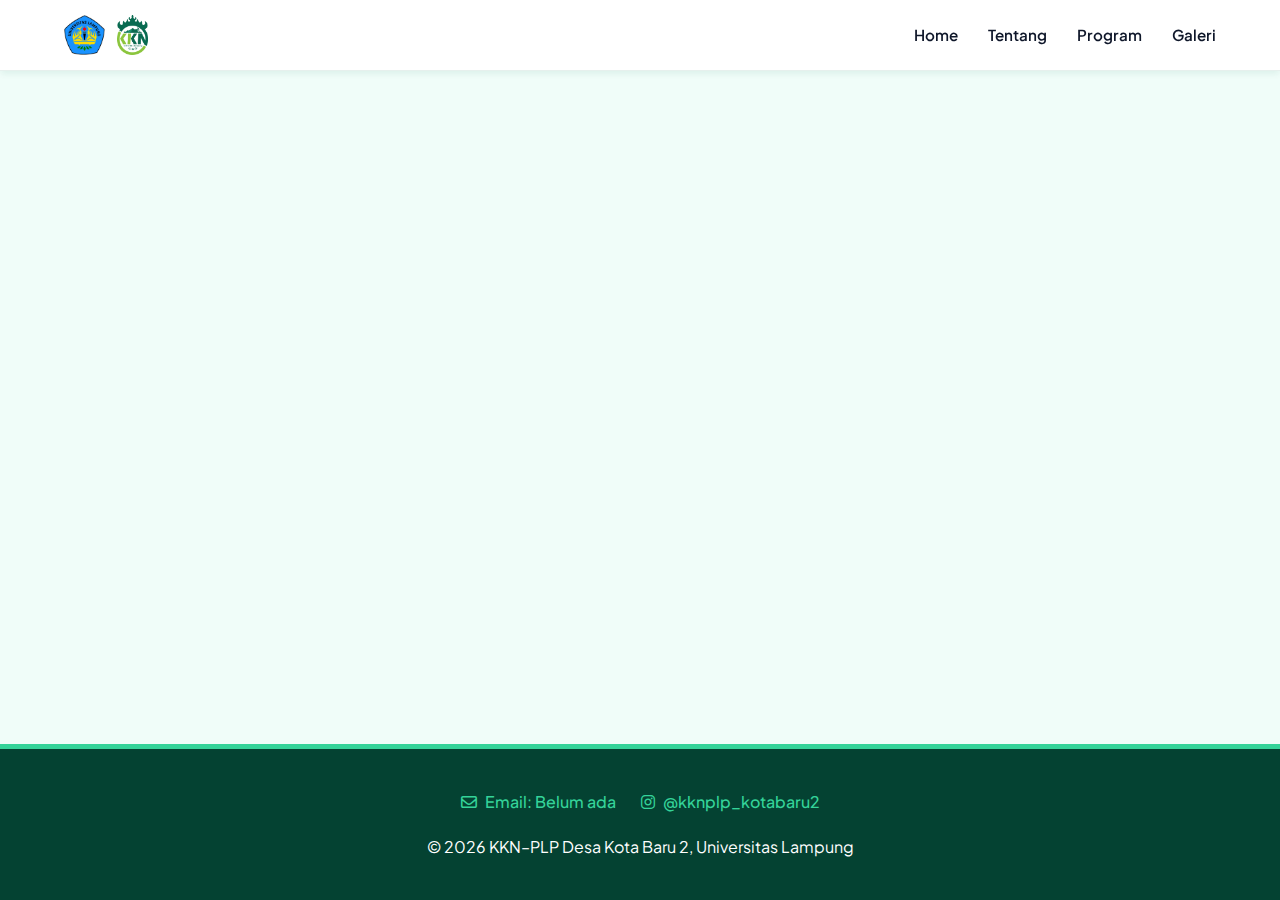
<file: galeri.html>
<!DOCTYPE html>
<html lang="id">
<head>
  <meta charset="UTF-8">
  <meta name="viewport" content="width=device-width, initial-scale=1.0">
  <title>Galeri</title>
  
  <link rel="stylesheet" href="https://cdnjs.cloudflare.com/ajax/libs/font-awesome/6.5.1/css/all.min.css">
  
  <link rel="stylesheet" href="css/style.css?v=1.0">
</head>
<body>

<nav class="navbar">
  <div class="nav-left">
    <img src="img/logo-unila.png" class="logo" alt="Logo Unila">
    <img src="img/logo-kkn.png" class="logo" alt="Logo KKN">
  </div>
  
  <ul class="nav-menu">
    <li><a href="index.html">Home</a></li>
    <li><a href="tentang.html">Tentang</a></li>
    <li><a href="proker.html">Program</a></li>
    <li><a href="galeri.html">Galeri</a></li>
  </ul>

  <div class="hamburger">
    <i class="fa-solid fa-bars"></i>
  </div>
</nav>

<section class="page fade-in">
  <h2>Galeri Kegiatan</h2>
  <div id="gallery" class="gallery-grid"></div>
</section>

<footer>
  <div class="footer-contact">
    <a href="#">
      <i class="fa-regular fa-envelope"></i> Email: Belum ada
    </a>
    
    <a href="https://www.instagram.com/kknplp.kotabaru2?utm_source=ig_web_button_share_sheet&igsh=ZDNlZDc0MzIxNw==" target="_blank">
      <i class="fa-brands fa-instagram"></i> @kknplp_kotabaru2
    </a>
  </div>
  <p>© 2026 KKN–PLP Desa Kota Baru 2, Universitas Lampung</p>
</footer>

<script src="js/script.js"></script>

<script>
  const hamburger = document.querySelector('.hamburger');
  const navMenu = document.querySelector('.nav-menu');
  const icon = hamburger ? hamburger.querySelector('i') : null;

  if (hamburger && navMenu && icon) {
    hamburger.addEventListener('click', () => {
      navMenu.classList.toggle('active');
      hamburger.classList.toggle('active');

      if (navMenu.classList.contains('active')) {
        icon.classList.remove('fa-bars');
        icon.classList.add('fa-xmark');
      } else {
        icon.classList.remove('fa-xmark');
        icon.classList.add('fa-bars');
      }
    });

    document.querySelectorAll('.nav-menu a').forEach(link => {
      link.addEventListener('click', () => {
        navMenu.classList.remove('active');
        hamburger.classList.remove('active');
        icon.classList.remove('fa-xmark');
        icon.classList.add('fa-bars');
      });
    });
  }
</script>

</body>
</html>
</file>
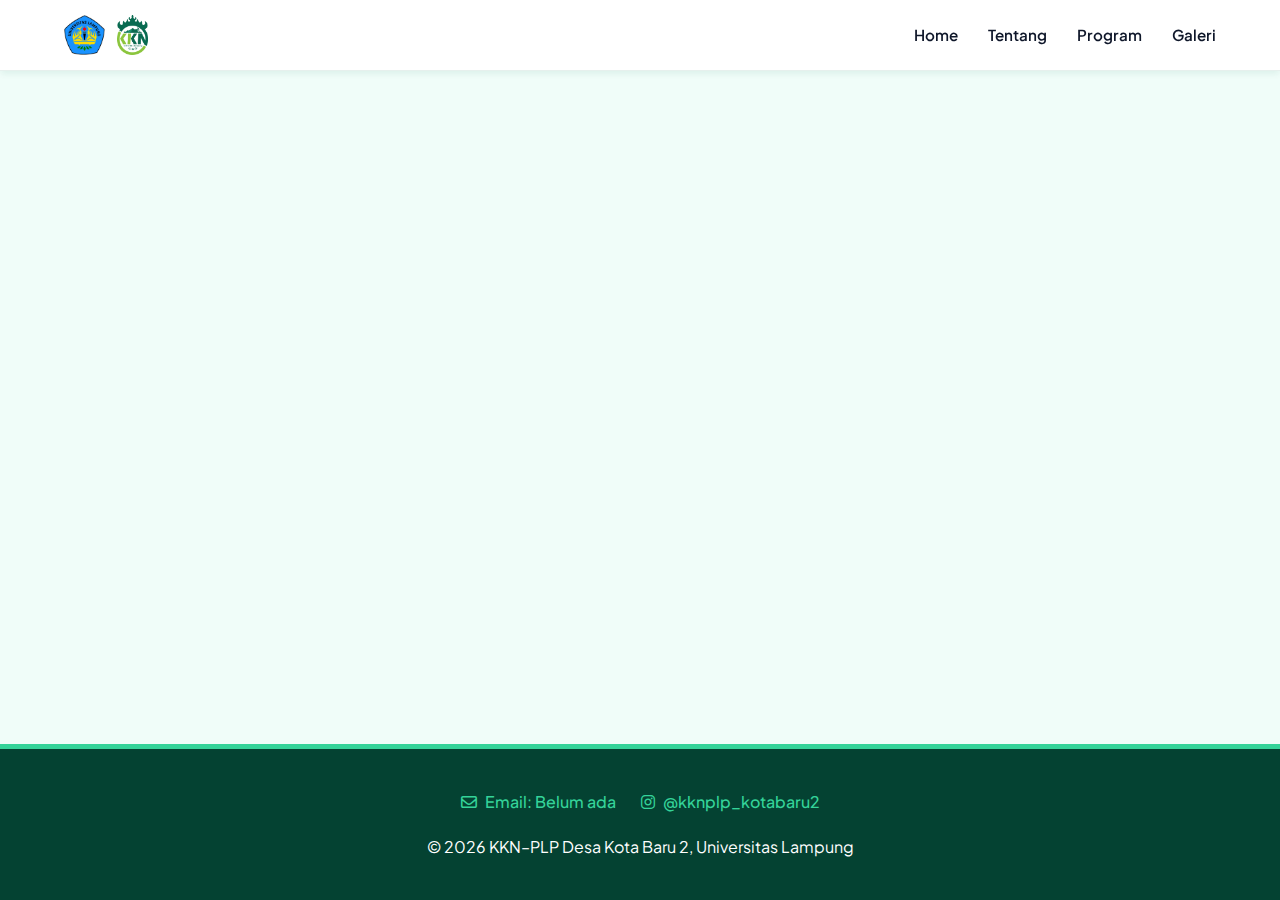
<file: kontak.html>
<!DOCTYPE html>
<html lang="id">
<head>
  <meta charset="UTF-8">
  <meta name="viewport" content="width=device-width, initial-scale=1.0">
  <title>Kontak</title>
  
  <link rel="stylesheet" href="https://cdnjs.cloudflare.com/ajax/libs/font-awesome/6.5.1/css/all.min.css">
  
  <link rel="stylesheet" href="css/style.css">
</head>
<body>

<nav class="navbar">
  <div class="nav-left">
    <img src="img/logo-unila.png" class="logo" alt="Logo Unila">
    <img src="img/logo-kkn.png" class="logo" alt="Logo KKN">
  </div>
  
  <ul class="nav-menu">
    <li><a href="index.html">Home</a></li>
    <li><a href="tentang.html">Tentang</a></li>
    <li><a href="proker.html">Program</a></li>
    <li><a href="galeri.html">Galeri</a></li>
    </ul>

  <div class="hamburger">
    <i class="fa-solid fa-bars"></i>
  </div>
</nav>

<section class="page fade-in">
  <h2>Hubungi Kami</h2>
  <div class="card" style="text-align: center;">
    <p>Silakan hubungi kami melalui saluran berikut:</p>
    <br>
    <p>
      <i class="fa-regular fa-envelope" style="color: var(--primary-color); font-size: 1.5rem;"></i><br>
      <strong>Email:</strong><br>
      Belum ada
    </p>
    <br>
    <p>
      <i class="fa-brands fa-instagram" style="color: var(--primary-color); font-size: 1.5rem;"></i><br>
      <strong>Instagram:</strong><br>
      <a href="https://www.instagram.com/kknplp.kotabaru2" target="_blank" style="color: var(--text-main); text-decoration: none;">
        @kknplp_kotabaru2
      </a>
    </p>
  </div>
</section>

<footer>
  <div class="footer-contact">
    <a href="#">
      <i class="fa-regular fa-envelope"></i> Email: Belum ada
    </a>
    
    <a href="https://www.instagram.com/kknplp.kotabaru2?utm_source=ig_web_button_share_sheet&igsh=ZDNlZDc0MzIxNw==" target="_blank">
      <i class="fa-brands fa-instagram"></i> @kknplp_kotabaru2
    </a>
  </div>
  <p>© 2026 KKN–PLP Desa Kota Baru 2, Universitas Lampung</p>
</footer>

<script>
  const hamburger = document.querySelector('.hamburger');
  const navMenu = document.querySelector('.nav-menu');
  const icon = hamburger ? hamburger.querySelector('i') : null;

  if (hamburger && navMenu && icon) {
    hamburger.addEventListener('click', () => {
      navMenu.classList.toggle('active');
      hamburger.classList.toggle('active');

      if (navMenu.classList.contains('active')) {
        icon.classList.remove('fa-bars');
        icon.classList.add('fa-xmark');
      } else {
        icon.classList.remove('fa-xmark');
        icon.classList.add('fa-bars');
      }
    });

    document.querySelectorAll('.nav-menu a').forEach(link => {
      link.addEventListener('click', () => {
        navMenu.classList.remove('active');
        hamburger.classList.remove('active');
        icon.classList.remove('fa-xmark');
        icon.classList.add('fa-bars');
      });
    });
  }
</script>

</body>
</html>
</file>
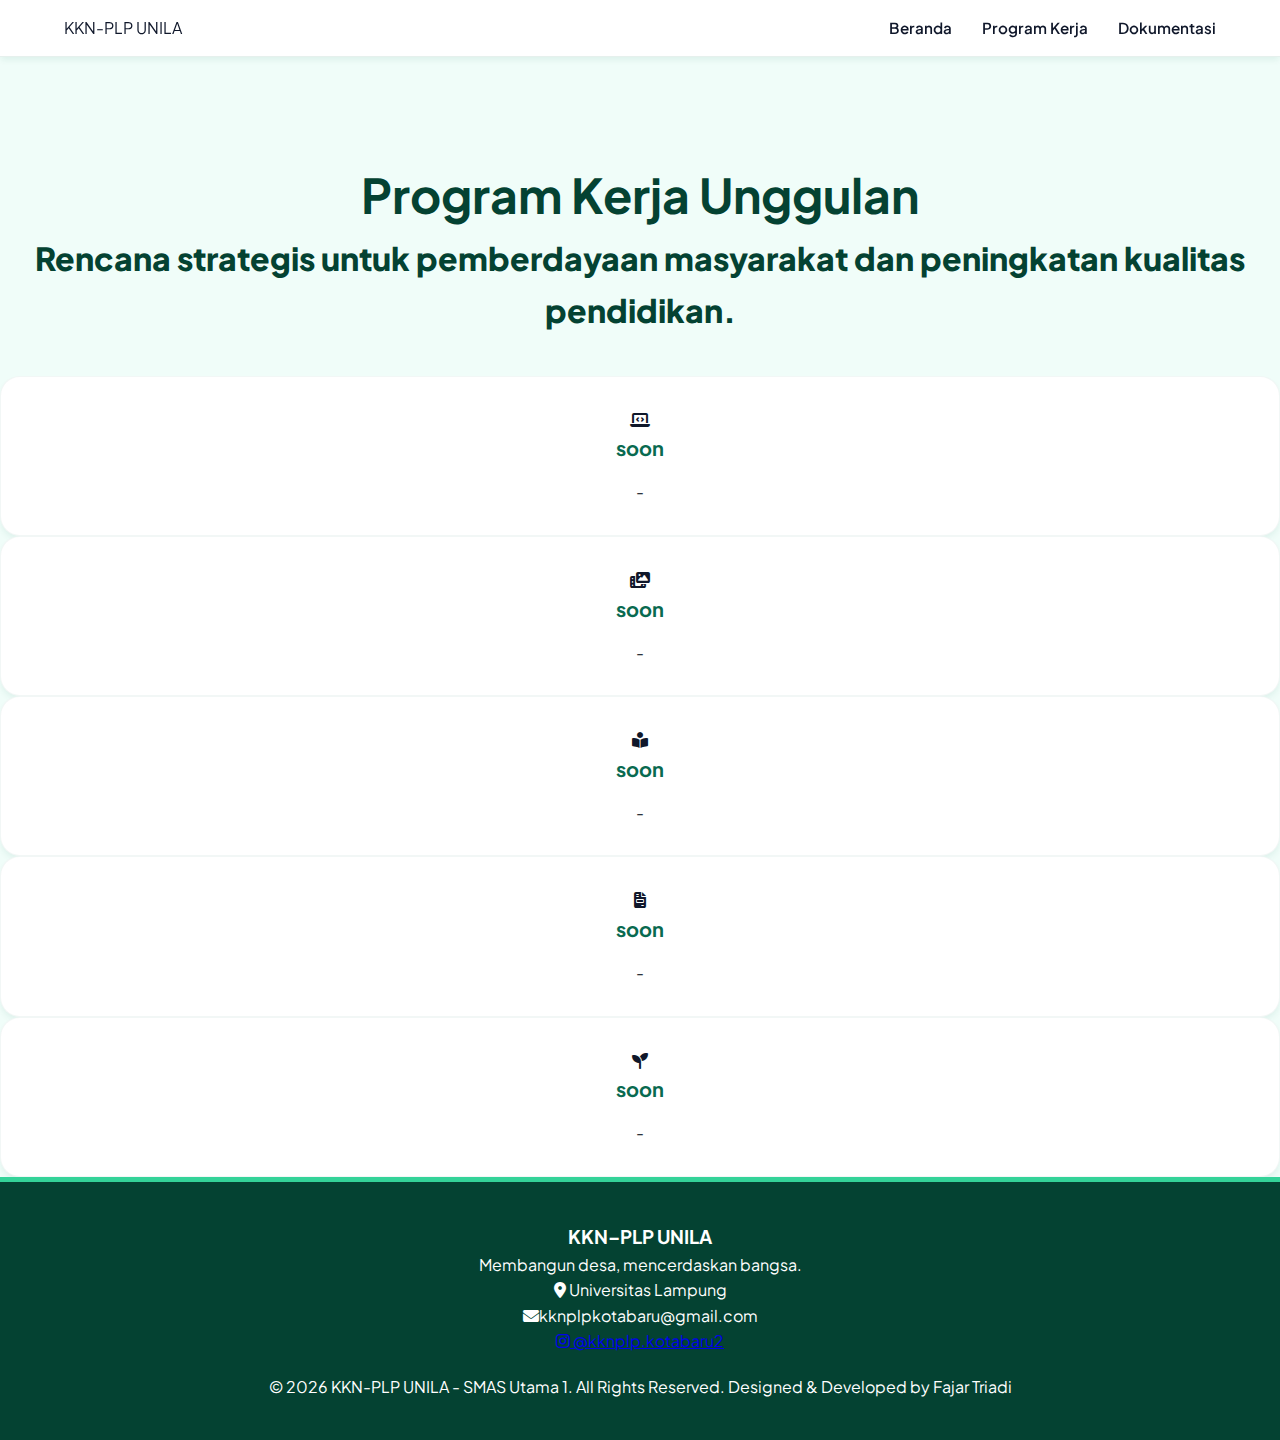
<file: proker.html>
<!DOCTYPE html>
<html lang="id">
<head>
  <meta charset="UTF-8">
  <meta name="viewport" content="width=device-width, initial-scale=1.0">
  <title>Program Kerja | KKN–PLP UNILA</title>
  <link rel="stylesheet" href="https://cdnjs.cloudflare.com/ajax/libs/font-awesome/6.5.1/css/all.min.css">
 <link rel="stylesheet" href="css/style.css?v=1.1">
</head>
<body>

  <nav class="navbar">
    <div class="nav-brand">KKN-PLP <span>UNILA</span></div>
    <ul class="nav-menu">
      <li><a href="index.html" class="nav-link">Beranda</a></li>
      <li><a href="proker.html" class="nav-link active">Program Kerja</a></li>
      <li><a href="dokumentasi.html" class="nav-link">Dokumentasi</a></li>
    </ul>
    <div class="hamburger"><i class="fa-solid fa-bars"></i></div>
  </nav>

  <div style="height: 100px; background: var(--bg-light);"></div> <section class="container">
    <div class="section-title reveal">
      <h2>Program Kerja Unggulan</h2>
      <p>Rencana strategis untuk pemberdayaan masyarakat dan peningkatan kualitas pendidikan.</p>
    </div>

    <div class="grid-layout">
      
      <div class="card proker-card reveal">
        <div class="proker-icon"><i class="fa-solid fa-laptop-code"></i></div>
        <h3>soon</h3>
        <p>-</p>
      </div>

      <div class="card proker-card reveal">
        <div class="proker-icon"><i class="fa-solid fa-photo-film"></i></div>
         <h3>soon</h3>
        <p>-</p>
      </div>

      <div class="card proker-card reveal">
        <div class="proker-icon"><i class="fa-solid fa-book-open-reader"></i></div>
         <h3>soon</h3>
        <p>-</p>
      </div>

      <div class="card proker-card reveal">
        <div class="proker-icon"><i class="fa-solid fa-file-invoice"></i></div>
        <h3>soon</h3>
        <p>-</p>
      </div>

      <div class="card proker-card reveal">
        <div class="proker-icon"><i class="fa-solid fa-seedling"></i></div>
        <h3>soon</h3>
        <p>-</p>
      </div>

    </div>
  </section>

  <footer>
    <div class="footer-content">
      <div class="footer-brand">
        <h3>KKN–PLP UNILA</h3>
        <p>Membangun desa, mencerdaskan bangsa.</p>
      </div>
      
      <div class="footer-info">
        <p><i class="fa-solid fa-location-dot"></i> Universitas Lampung</p>
        <p><i class="fa-solid fa-envelope"></i>kknplpkotabaru@gmail.com</p>
        
        <p class="social-link">
          <a href="https://instagram.com/kknplp.kotabaru2" target="_blank">
            <i class="fa-brands fa-instagram"></i> @kknplp.kotabaru2
          </a>
        </p>
      </div>
    </div>
    
   <div class="footer-bottom">
      &copy; 2026 KKN-PLP UNILA - SMAS Utama 1. All Rights Reserved. Designed & Developed by Fajar Triadi
    </div>
  </footer>
  <script src="js/script.js"></script>
</body>
</html>
</file>
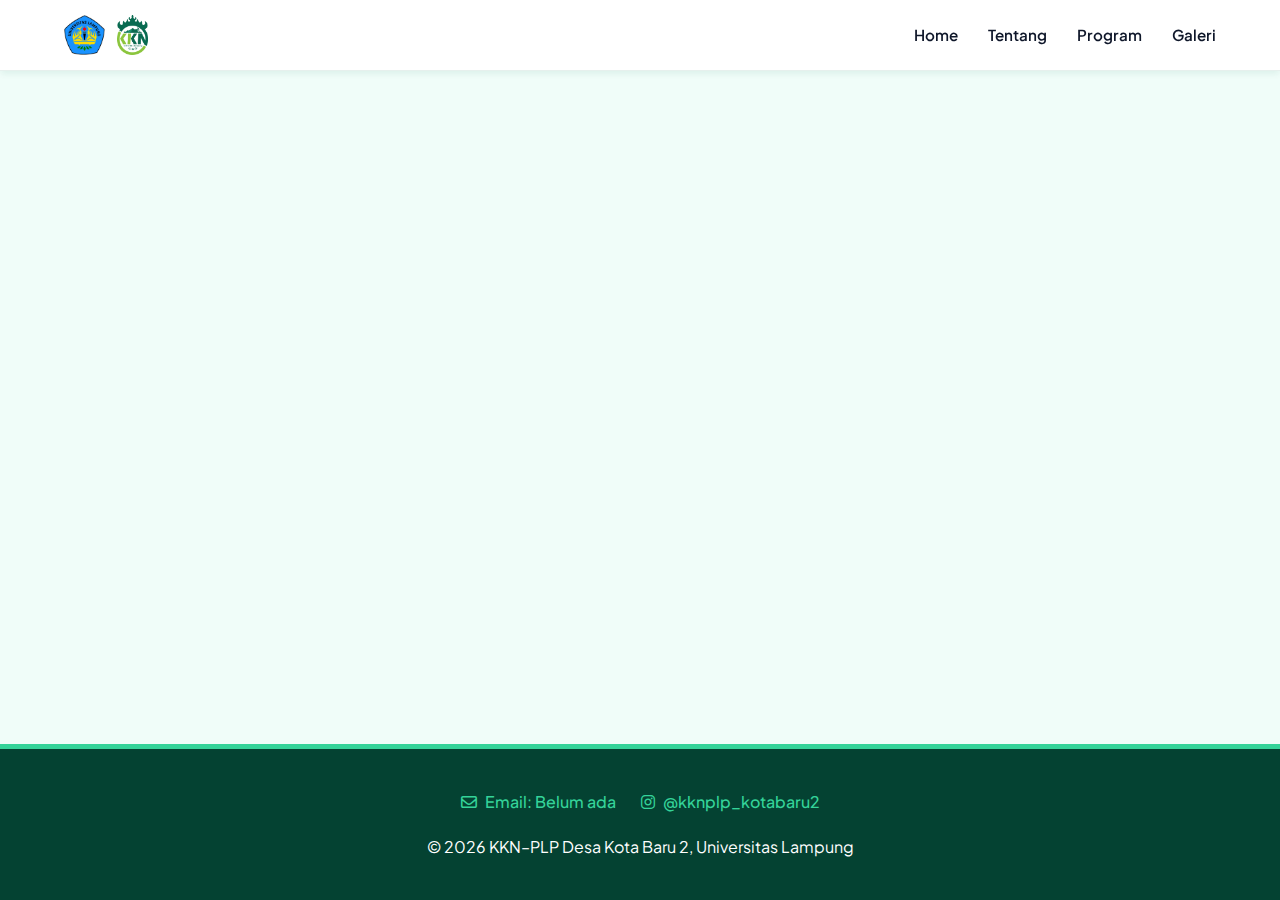
<file: tentang.html>
<!DOCTYPE html>
<html lang="id">
<head>
  <meta charset="UTF-8">
  <meta name="viewport" content="width=device-width, initial-scale=1.0">
  <title>Tentang KKN & PLP</title>
  
  <link rel="stylesheet" href="https://cdnjs.cloudflare.com/ajax/libs/font-awesome/6.5.1/css/all.min.css">
  
  <link rel="stylesheet" href="css/style.css">
</head>
<body>

<nav class="navbar">
  <div class="nav-left">
    <img src="img/logo-unila.png" class="logo" alt="Logo Unila">
    <img src="img/logo-kkn.png" class="logo" alt="Logo KKN">
  </div>
  
  <ul class="nav-menu">
    <li><a href="index.html">Home</a></li>
    <li><a href="tentang.html">Tentang</a></li>
    <li><a href="proker.html">Program</a></li>
    <li><a href="galeri.html">Galeri</a></li>
  </ul>

  <div class="hamburger">
    <i class="fa-solid fa-bars"></i>
  </div>
</nav>

<section class="page fade-in">
  <h2>Tentang KKN & PLP</h2>
  <div class="card">
    <p style="text-align: justify;">
      <strong>Kuliah Kerja Nyata (KKN)</strong> merupakan bentuk pengabdian mahasiswa
      kepada masyarakat melalui pendekatan lintas keilmuan dan sektoral pada waktu
      dan daerah tertentu.
      <br><br>
      <strong>Praktik Lapangan Persekolahan (PLP)</strong> bertujuan
      membekali mahasiswa dengan pengalaman nyata di dunia pendidikan,
      khususnya dalam kegiatan pembelajaran dan administrasi persekolahan di SMAS Utama 1.
    </p>
  </div>
</section>

<footer>
  <div class="footer-contact">
    <a href="#">
      <i class="fa-regular fa-envelope"></i> Email: Belum ada
    </a>
    
    <a href="https://www.instagram.com/kknplp.kotabaru2?utm_source=ig_web_button_share_sheet&igsh=ZDNlZDc0MzIxNw==" target="_blank">
      <i class="fa-brands fa-instagram"></i> @kknplp_kotabaru2
    </a>
  </div>
  <p>© 2026 KKN–PLP Desa Kota Baru 2, Universitas Lampung</p>
</footer>

<script>
  const hamburger = document.querySelector('.hamburger');
  const navMenu = document.querySelector('.nav-menu');
  const icon = hamburger ? hamburger.querySelector('i') : null;

  if (hamburger && navMenu && icon) {
    hamburger.addEventListener('click', () => {
      // Toggle Menu
      navMenu.classList.toggle('active');
      hamburger.classList.toggle('active');

      // Ubah Icon
      if (navMenu.classList.contains('active')) {
        icon.classList.remove('fa-bars');
        icon.classList.add('fa-xmark');
      } else {
        icon.classList.remove('fa-xmark');
        icon.classList.add('fa-bars');
      }
    });

    // Tutup menu saat link diklik
    document.querySelectorAll('.nav-menu a').forEach(link => {
      link.addEventListener('click', () => {
        navMenu.classList.remove('active');
        hamburger.classList.remove('active');
        icon.classList.remove('fa-xmark');
        icon.classList.add('fa-bars');
      });
    });
  }
</script>

</body>
</html>
</file>
<file: css/style.css>
/* =========================================
   1. SETUP & VARIABLES
   ========================================= */
/* Import Font Modern */
@import url('https://fonts.googleapis.com/css2?family=Plus+Jakarta+Sans:wght@400;500;600;700;800&display=swap');


:root {
  /* --- PALET WARNA EMERALD (#096a50) --- */
  --primary-color: #096a50;       /* Warna Utama (Teal/Emerald) */
  --primary-dark: #044232;        /* Warna Gelap untuk Footer/Gradien */
  --accent-color: #34d399;        /* Warna Aksen (Mint Cerah) */
  
  /* Netral */
  --bg-color: #f0fdf9;            /* Background tint hijau sangat muda */
  --text-main: #0f172a;           /* Hitam kebiruan (Slate) */
  --text-secondary: #475569;      /* Abu-abu modern */
  --card-bg: #ffffff;
  
  /* Shadows & Glass Effect */
  --shadow-sm: 0 4px 6px -1px rgba(9, 106, 80, 0.08);
  --shadow-lg: 0 20px 25px -5px rgba(9, 106, 80, 0.15), 0 8px 10px -6px rgba(9, 106, 80, 0.1);
  --glass-bg: rgba(255, 255, 255, 0.95);
  --glass-border: 1px solid rgba(9, 106, 80, 0.1);
}

/* Reset Dasar */
* {
  box-sizing: border-box;
  margin: 0;
  padding: 0;
}

/* Setup Body untuk Sticky Footer */
body {
  font-family: 'Plus Jakarta Sans', sans-serif;
  background-color: var(--bg-color);
  color: var(--text-main);
  line-height: 1.6;
  
  /* KUNCI STICKY FOOTER: */
  min-height: 100vh;      
  display: flex;          
  flex-direction: column; 
}

/* =========================================
   2. NAVBAR (GLASSMORPHISM)
   ========================================= */
.navbar {
  background: var(--glass-bg);
  backdrop-filter: blur(12px);          /* Efek Blur */
  -webkit-backdrop-filter: blur(12px);  /* Support Safari */
  display: flex;
  justify-content: space-between;
  align-items: center;
  padding: 15px 5%;
  position: sticky;
  top: 0;
  z-index: 1000;
  border-bottom: var(--glass-border);
  box-shadow: var(--shadow-sm);
}

.nav-left {
  display: flex;
  gap: 12px;
  align-items: center;
}

.logo {
  height: 40px;
  transition: transform 0.3s;
}

.logo:hover {
  transform: scale(1.05);
}

.nav-menu {
  list-style: none;
  display: flex;
  gap: 30px;
}

.nav-menu a {
  color: var(--text-main);
  text-decoration: none;
  font-weight: 600;
  font-size: 0.95rem;
  transition: color 0.3s ease;
  position: relative;
}

/* Animasi Garis Bawah Menu */
.nav-menu a::after {
  content: '';
  position: absolute;
  width: 0;
  height: 2px;
  bottom: -4px;
  left: 0;
  background-color: var(--primary-color);
  transition: width 0.3s ease;
}

.nav-menu a:hover {
  color: var(--primary-color);
}

.nav-menu a:hover::after {
  width: 100%;
}

/* =========================================
   3. HERO SECTION
   ========================================= */
.hero {
  background: linear-gradient(135deg, var(--primary-dark) 0%, var(--primary-color) 100%);
  padding: 100px 20px;
  text-align: center;
  color: white;
  position: relative;
  overflow: hidden;
}

/* Dekorasi Lingkaran Halus di Background */
.hero::after {
  content: '';
  position: absolute;
  bottom: -50px;
  left: -50px;
  width: 400px;
  height: 400px;
  background: radial-gradient(circle, rgba(255,255,255,0.1) 0%, rgba(255,255,255,0) 70%);
  border-radius: 50%;
  pointer-events: none;
}

.hero-card {
  background: rgba(255, 255, 255, 0.98);
  padding: 40px;
  border-radius: 24px;
  display: inline-block;
  max-width: 800px;
  width: 100%;
  box-shadow: 0 20px 40px rgba(0,0,0,0.2);
  color: var(--text-main);
  position: relative;
  z-index: 1;
  border: 1px solid rgba(255, 255, 255, 0.5);
}

.hero-card h1 {
  margin-bottom: 15px;
  color: var(--primary-dark);
  font-weight: 800;
  line-height: 1.2;
}

.lokasi {
  font-size: 1rem;
  color: var(--primary-color);
  margin-top: 10px;
  font-weight: 700;
  background: rgba(9, 106, 80, 0.1);
  display: inline-block;
  padding: 6px 18px;
  border-radius: 50px;
}

.divider {
  font-size: 24px;
  color: var(--text-secondary);
  margin: 20px 0;
  opacity: 0.3;
}

/* =========================================
   4. LAYOUT & CARDS
   ========================================= */
.page {
  padding: 60px 5%;
  max-width: 1200px;
  margin: 0 auto;
  width: 100%;
}

.page h2 {
  text-align: center;
  margin-bottom: 40px;
  color: var(--primary-dark);
  font-size: 2rem;
  font-weight: 700;
}

.grid-section {
  display: grid;
  grid-template-columns: repeat(auto-fit, minmax(280px, 1fr));
  gap: 25px;
  padding: 0 5%;
  margin: 40px 0;
  max-width: 1200px;
  align-self: center;
  width: 100%;
}

.card {
  background: var(--card-bg);
  padding: 30px;
  border-radius: 20px;
  box-shadow: var(--shadow-sm);
  transition: all 0.4s cubic-bezier(0.175, 0.885, 0.32, 1.275); /* Efek Bouncy */
  border: 1px solid rgba(9, 106, 80, 0.05);
  text-align: center;
}

.card h3 {
  color: var(--primary-color);
  margin-bottom: 15px;
  font-size: 1.25rem;
}

.card:hover {
  transform: translateY(-8px);
  box-shadow: var(--shadow-lg);
  border-color: var(--accent-color);
}

/* =========================================
   5. GALLERY CARD MASONRY
   ========================================= */
.gallery-grid {
  /* Layout Kolom Koran */
  column-count: 3;        /* 3 Kolom di Laptop */
  column-gap: 25px;       /* Jarak antar kolom */
  padding-bottom: 40px;
}

/* Container Kartu */
.gallery-card {
  background: white;
  border-radius: 16px;      
  margin-bottom: 25px;      
  break-inside: avoid;      
  box-shadow: var(--shadow-sm);
  overflow: hidden;         
  border: 1px solid rgba(9, 106, 80, 0.05);
  
  /* Animasi Kartu Melayang */
  transition: all 0.4s cubic-bezier(0.175, 0.885, 0.32, 1.275);
  position: relative;
  z-index: 1;
}

/* Wrapper Foto */
.gallery-img-wrapper {
  position: relative; 
  overflow: hidden;
}

/* BADGE TANGGAL */
.date-badge {
  position: absolute;
  top: 15px;
  left: 15px;
  background: rgba(255, 255, 255, 0.95);
  backdrop-filter: blur(4px);
  padding: 6px 14px;
  border-radius: 50px;
  font-size: 0.75rem;
  font-weight: 700;
  color: var(--primary-dark);
  box-shadow: 0 4px 10px rgba(0,0,0,0.15);
  display: flex;
  align-items: center;
  gap: 6px;
  z-index: 2;
  transition: transform 0.3s ease;
}

.gallery-card img {
  width: 100%;
  height: auto;
  display: block;
  transition: transform 0.6s cubic-bezier(0.25, 0.46, 0.45, 0.94);
}

/* Wrapper Teks Info */
.gallery-info {
  padding: 25px;
  background: white;
  position: relative;
}

/* Kategori */
.gallery-meta {
  font-size: 0.75rem;
  text-transform: uppercase;
  letter-spacing: 1.5px;
  font-weight: 700;
  color: var(--accent-color);
  margin-bottom: 10px;
  display: block;
}

/* Judul Kegiatan */
.gallery-title {
  font-size: 1.2rem;
  font-weight: 800;
  color: var(--primary-color);
  margin-bottom: 12px;
  line-height: 1.3;
}

/* Garis Pemisah Kecil */
.gallery-line {
  width: 40px;
  height: 3px;
  background: #e2e8f0;
  border-radius: 2px;
  margin-bottom: 15px;
  transition: width 0.3s ease, background 0.3s ease;
}

/* Deskripsi */
.gallery-desc {
  font-size: 0.95rem;
  color: var(--text-secondary);
  line-height: 1.7;
  text-align: justify; /* Rata Kanan Kiri */
}

/* --- INTERAKSI HOVER --- */
.gallery-card:hover {
  transform: translateY(-10px);
  box-shadow: 0 25px 50px -10px rgba(9, 106, 80, 0.25);
  border-color: var(--accent-color);
  z-index: 5;
}

.gallery-card:hover img {
  transform: scale(1.1);
}

.gallery-card:hover .date-badge {
  transform: translateY(-3px);
  background: white;
}

.gallery-card:hover .gallery-line {
  width: 60px; /* Garis memanjang saat hover */
  background: var(--accent-color);
}

/* =========================================
   6. FOOTER (STICKY)
   ========================================= */
footer {
  background: var(--primary-dark);
  color: white;
  text-align: center;
  padding: 40px 20px;
  border-top: 5px solid var(--accent-color);
  
  /* KUNCI STICKY FOOTER */
  margin-top: auto; 
  
  display: flex;
  flex-direction: column;
  gap: 20px;
  justify-content: center;
  align-items: center;
}

.footer-contact {
  display: flex;
  gap: 25px;
  flex-wrap: wrap;
  justify-content: center;
}

.footer-contact a {
  color: var(--accent-color);
  text-decoration: none;
  font-weight: 500;
  transition: color 0.3s;
  display: flex;
  align-items: center;
  gap: 8px;
}

.footer-contact a:hover {
  color: white;
  text-decoration: underline;
}

/* =========================================
   7. ANIMASI & RESPONSIF
   ========================================= */
.fade-in {
  animation: fadeUp 0.8s ease-out forwards;
  opacity: 0;
}

@keyframes fadeUp {
  from { opacity: 0; transform: translateY(30px); }
  to { opacity: 1; transform: translateY(0); }
}

/* Responsif Tablet & HP */
@media (max-width: 1024px) {
  .gallery-grid {
    column-count: 3; /* Tablet: 3 Kolom */
  }
}

/* =========================================
   8. STRUKTUR ANGGOTA (MEMBER SECTION)
   ========================================= */
.section-title {
  text-align: center;
  margin-bottom: 40px;
  color: var(--primary-dark);
  font-size: 2rem;
  font-weight: 800;
}

.member-grid {
  display: flex;
  flex-wrap: wrap;
  justify-content: center; 
  gap: 30px;
  max-width: 1200px;
  margin: 0 auto;
}

.member-card {
  background: white;
  border-radius: 20px;
  box-shadow: var(--shadow-sm);
  width: 250px; 
  text-align: center;
  padding: 30px 20px;
  transition: all 0.3s ease;
  border: 1px solid rgba(9, 106, 80, 0.05);
  position: relative;
  overflow: hidden;
}

.member-card:hover {
  transform: translateY(-8px);
  box-shadow: var(--shadow-lg);
  border-color: var(--accent-color);
}

.member-photo {
  width: 120px;
  height: 120px;
  margin: 0 auto 20px auto;
  border-radius: 16px; /* Kotak membulat */
  overflow: hidden;
  border: 4px solid var(--bg-color);
  box-shadow: 0 5px 15px rgba(0,0,0,0.1);
  transition: all 0.3s ease;
}

.member-card:hover .member-photo {
  border-color: var(--accent-color);
}

.member-photo img {
  width: 100%;
  height: 100%;
  object-fit: cover;
  transition: transform 0.3s;
}

.member-card:hover .member-photo img {
  transform: scale(1.1);
}

.member-info h3 {
  font-size: 1.1rem;
  color: var(--primary-dark);
  margin-bottom: 5px;
  font-weight: 700;
}

.member-info .role {
  display: inline-block;
  background: rgba(52, 211, 153, 0.15);
  color: var(--primary-color);
  padding: 4px 12px;
  border-radius: 50px;
  font-size: 0.8rem;
  font-weight: 600;
  margin-bottom: 10px;
}

.member-info .major {
  font-size: 0.85rem;
  color: var(--text-secondary);
}

.member-card.leader {
  border-top: 5px solid var(--primary-color);
  background: #fafffd; 
}

/* =========================================
   9. MOBILE RESPONSIVE & HAMBURGER MENU (FIXED!)
   ========================================= */

/* Default: Sembunyikan tombol hamburger di Laptop */
.hamburger {
  display: none;
  cursor: pointer;
}

/* Tampilan Mobile (Lebar layar di bawah 768px) */
@media (max-width: 768px) {
  
  /* 1. Navbar Setting */
  .navbar {
    padding: 15px 20px;
    justify-content: space-between;
  }

  /* 2. Tombol Hamburger Muncul */
  .hamburger {
    display: block;
    z-index: 1001; /* Pastikan di atas menu */
  }
  
  .hamburger i {
    font-size: 1.8rem;
    color: var(--primary-color);
  }

  /* 3. MENU NAVIGASI (SLIDE DARI KANAN) */
  .nav-menu {
    position: fixed;
    top: 0;
    right: -100%; /* Sembunyi di kanan */
    width: 70%;   /* Lebar menu 70% layar */
    height: 100vh; /* Full Height */
    
    background-color: #ffffff; /* Putih Solid */
    box-shadow: -5px 0 15px rgba(0,0,0,0.1);
    
    display: flex;
    flex-direction: column;
    justify-content: center;
    align-items: center;
    gap: 30px;
    
    transition: 0.4s ease-in-out;
    z-index: 1000; /* Di atas konten lain */
  }

  /* KELAS AKTIF (Saat diklik) */
  .nav-menu.active {
    right: 0; /* Geser ke layar */
  }

  /* Link Menu di HP */
  .nav-menu a {
    font-size: 1.2rem;
    color: var(--primary-dark);
    font-weight: 700;
  }
  
  .nav-menu a:hover {
    color: var(--accent-color);
  }

  /* Fix Layout Halaman di HP */
  .grid-section, .member-grid {
    padding: 0 20px;
  }
  
  .hero {
    padding: 80px 20px 50px 20px;
  }
  
  .gallery-grid {
    column-count: 1;
  }
}
</file>
